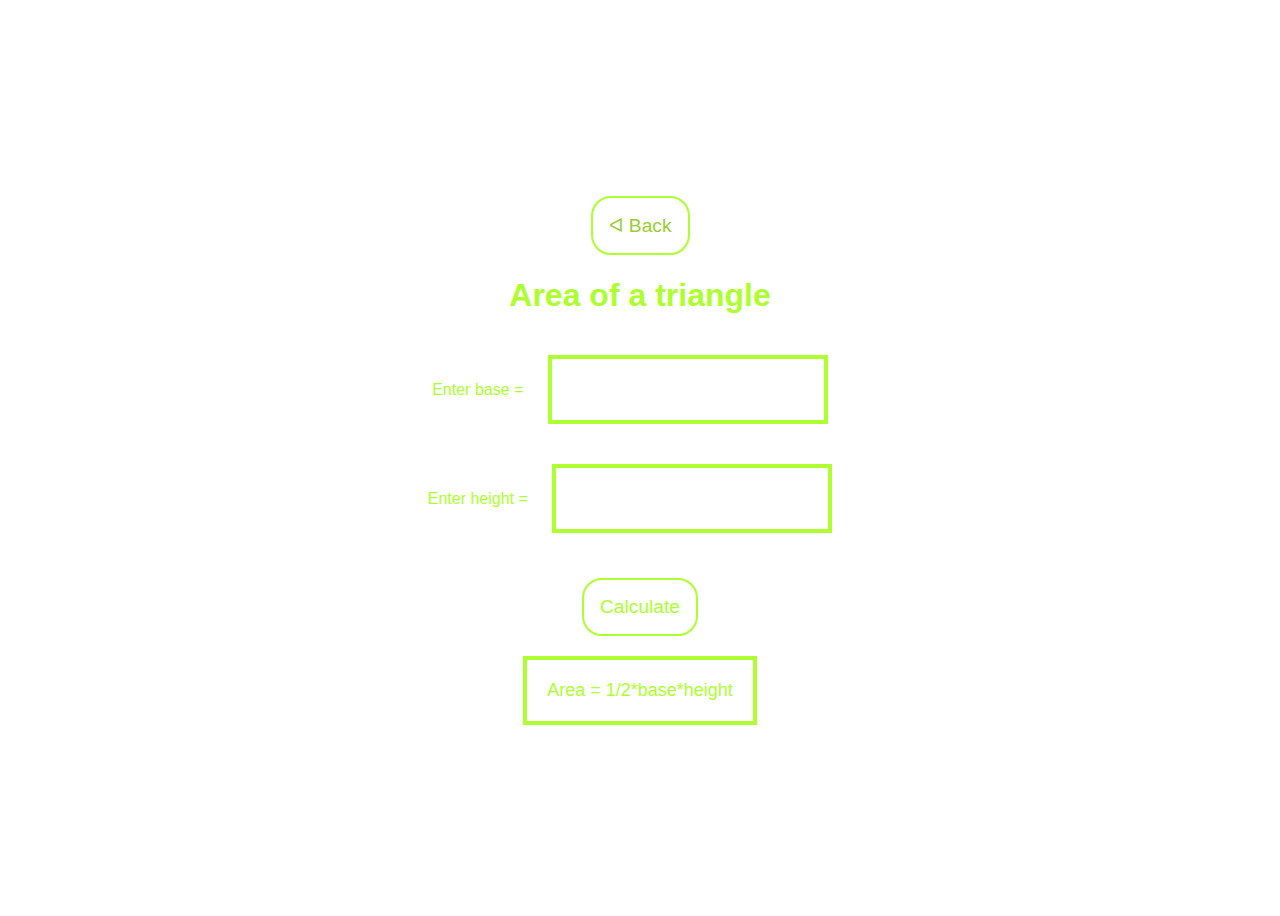
<file: area.html>
<!DOCTYPE html>
<html lang="en">

<head>
    <meta charset="UTF-8">
    <meta http-equiv="X-UA-Compatible" content="IE=edge">
    <meta name="viewport" content="width=device-width, initial-scale=1.0">
    <style>
        body{
            display: block;
            text-align: center;
            color: greenyellow;
            background-image: url('https://backiee.com/static/wpdb/wallpapers/1000x563/270615.jpg');
       
            }
            .sides{
                margin: 0 auto;
                max-width: 500px;
                min-height: 100vh;
                font-family: sans-serif;
                text-align: center;
                display: flex;
                justify-content: center;
                align-items: center;
                flex-direction: column;
                }
            button{
                display: block;
                margin-top: 25px;
                color: greenyellow;
                border: 2px solid ;
                padding: 16px;
                border-radius: 20px;
                background-color: transparent;
                cursor: pointer;
                font-size: larger;
                }
            a{
                text-decoration: none;
                color: yellowgreen;
            }
            input,#output{
                padding: 20px;
                margin: 20px;
                border: 4px solid greenyellow;
                font-size: large;
                background-color: transparent;
                color: greenyellow;
            }
            </style>
    <title>Area of Triangle</title>
</head>

<body>
   <div class="sides">
        <button><a href="index.html">ᐊ Back </a></button>
        <h1>Area of a triangle</h1>
        <label for="base"> Enter base = <input type="number" name="" id="base"></label>
        <label for="height">Enter height = <input type="number" name="" id="height"></label>
        <button id="calculate-button">Calculate</button>
        <div id="output" disabled>Area = 1/2*base*height</div>
    </div>


    


    <script src="./area.js"></script>
</body>

</html>
</file>
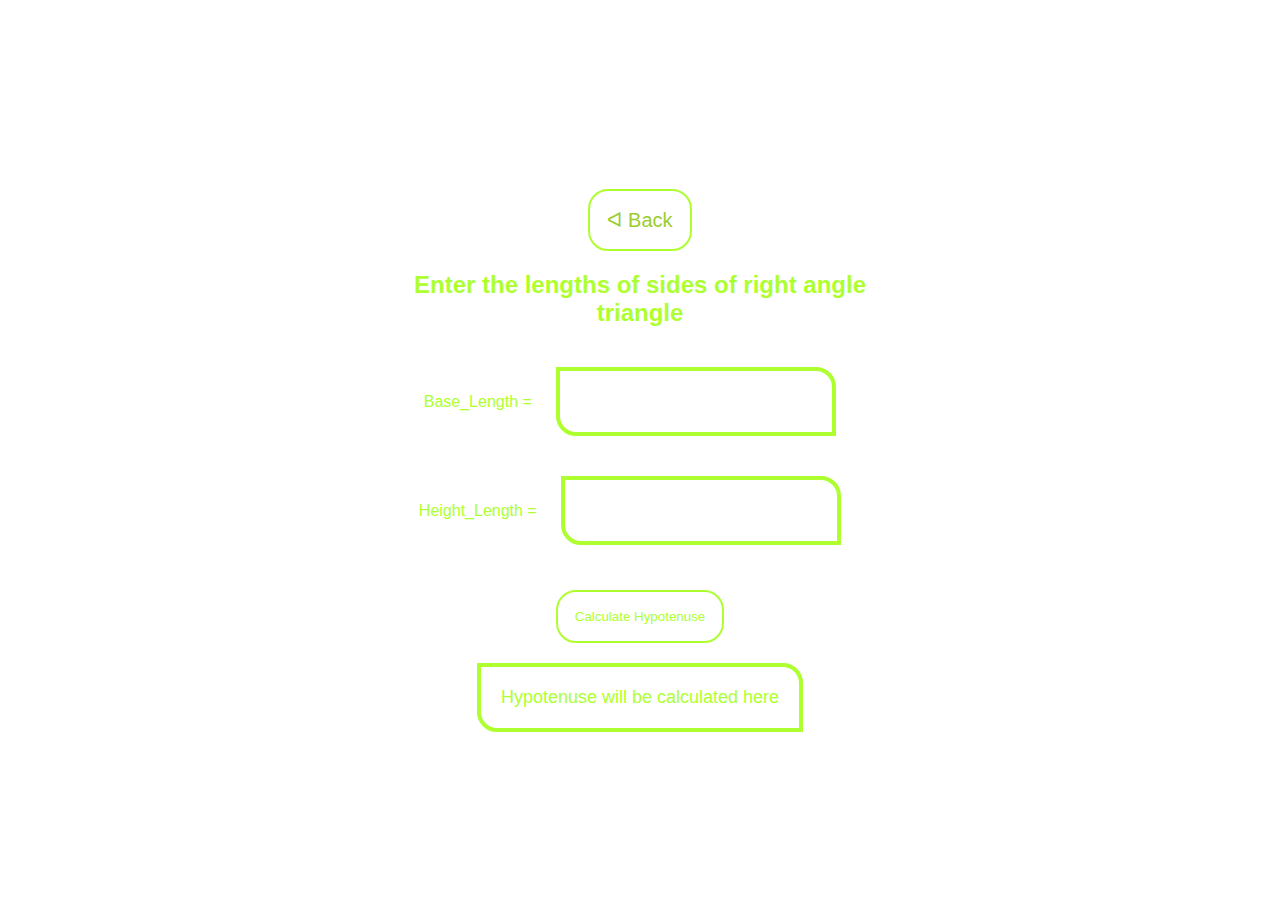
<file: hypotenuse.html>
<!DOCTYPE html>
<html lang="en">
<head>
    <meta charset="UTF-8">
    <meta http-equiv="X-UA-Compatible" content="IE=edge">
    <meta name="viewport" content="width=device-width, initial-scale=1.0">
    <style>
        body{
            display: block;
            text-align: center;
            color: greenyellow;
            background-image: url('https://backiee.com/static/wpdb/wallpapers/1000x563/270615.jpg');
            }
        button{
            display: block;
            margin-top: 25px;
            color: greenyellow;
            border: 2px solid ;
            padding: 17px;
            border-radius: 20px;
            background-color: transparent;
            cursor: pointer;
            }
            .container{
                margin: 0 auto;
                max-width: 500px;
                min-height: 100vh;
                font-family: sans-serif;
                text-align: center;
                display: flex;
                justify-content: center;
                align-items: center;
                flex-direction: column;
                }
            a{
                text-decoration: none;
                color: yellowgreen;
                font-size: 20px;
            }
            input,#output{
                padding: 20px;
                margin: 20px;
                border: 4px solid greenyellow;
                font-size: large;
                background-color: transparent;
                color: greenyellow;
                border-radius: 0px 20px 0px 20px;
             }
    </style>
    <title>Hypotenuse</title>
</head>
<body> 
    <div class="container">
    <button><a href="index.html">ᐊ Back </a></button>
    <h2>Enter the lengths of sides of right angle triangle</h2>
    <label for="">Base_Length = <input type="number" class="side-input"/> </label>
    
    <label for="">Height_Length =  <input type="number" class="side-input"/></label>
   
    <button id="hypotenuse-btn">Calculate Hypotenuse</button>
    <div id="output">Hypotenuse will be calculated here</div>
    </div>
    <script src="hypotenuse.js"></script>
</body>
</html>
</file>
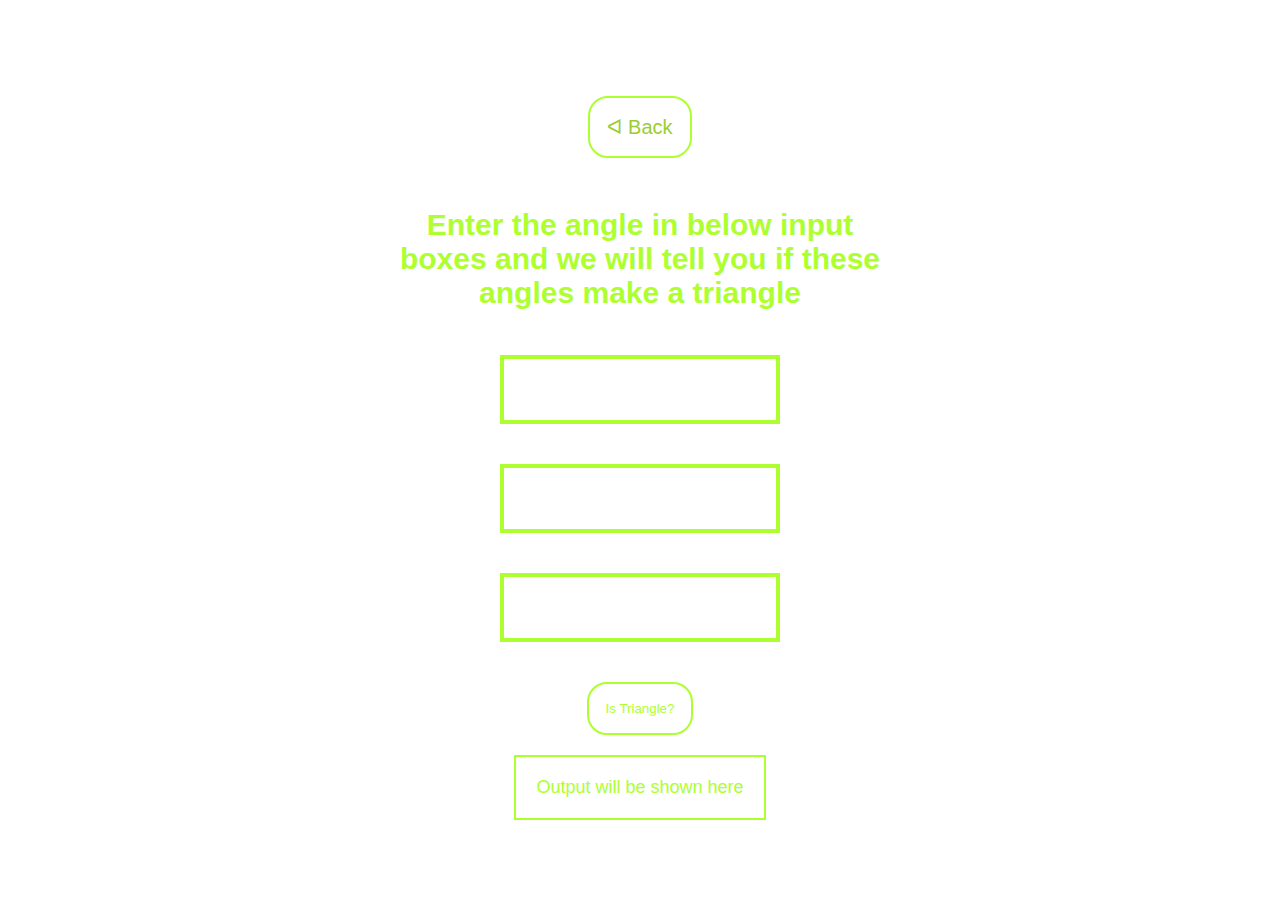
<file: isTriangle.html>
<!DOCTYPE html>
<html lang="en">
<head>
    <meta charset="UTF-8">
    <meta http-equiv="X-UA-Compatible" content="IE=edge">
    <meta name="viewport" content="width=device-width, initial-scale=1.0">
    <style>
        body{
    display: block;
    text-align: center;
    color: greenyellow;
    background-image: url('https://backiee.com/static/wpdb/wallpapers/1000x563/270615.jpg');
}
.container{
    margin: 0 auto;
    max-width: 500px;
    min-height: 100vh;
    font-family: sans-serif;
    text-align: center;
    display: flex;
    justify-content: center;
    align-items: center;
    flex-direction: column;
}
button{
    display: block;
    margin-top: 20px;
    color: greenyellow;
    border: 2px solid ;
    padding: 17px;
    border-radius: 20px;
    background-color: transparent;
    cursor: pointer;
}
a{
    text-decoration: none;
    color: yellowgreen;
    font-size: 20px;
}

h2{
    margin-top: 50px;
    font-size: 30px;
}
input,#output{
    padding: 20px;
    margin: 20px;
    border: 4px solid greenyellow;
    font-size: large;
    background-color: transparent;
    color: greenyellow;

}
#output{
    border: 2px solid greenyellow;
}
    </style>
    <title>Is Triangle?</title>
</head>
<body>
   
    <div class="container">
      
           <button><a href="index.html">ᐊ Back </a></button> 
        
    <h2>Enter the angle in below input boxes and we will tell you if these angles make a triangle</h2>
    <!-- <label for="angle1">Angle 1</label> -->
    <input type="number" class="angle-input" required/>
    <!-- <label for="angle2">Angle 2</label> -->
    <input type="number" class="angle-input"required/>
    <!-- <label for="angle3">Angle 3</label> -->
    <input type="number" class="angle-input required"/>
    <button id="is-triangle-btn">Is Triangle?</button>
    <div id="output">Output will be shown here</div>
</div>
    <script src="is-triangle.js"></script>
</body>
</html>
</file>
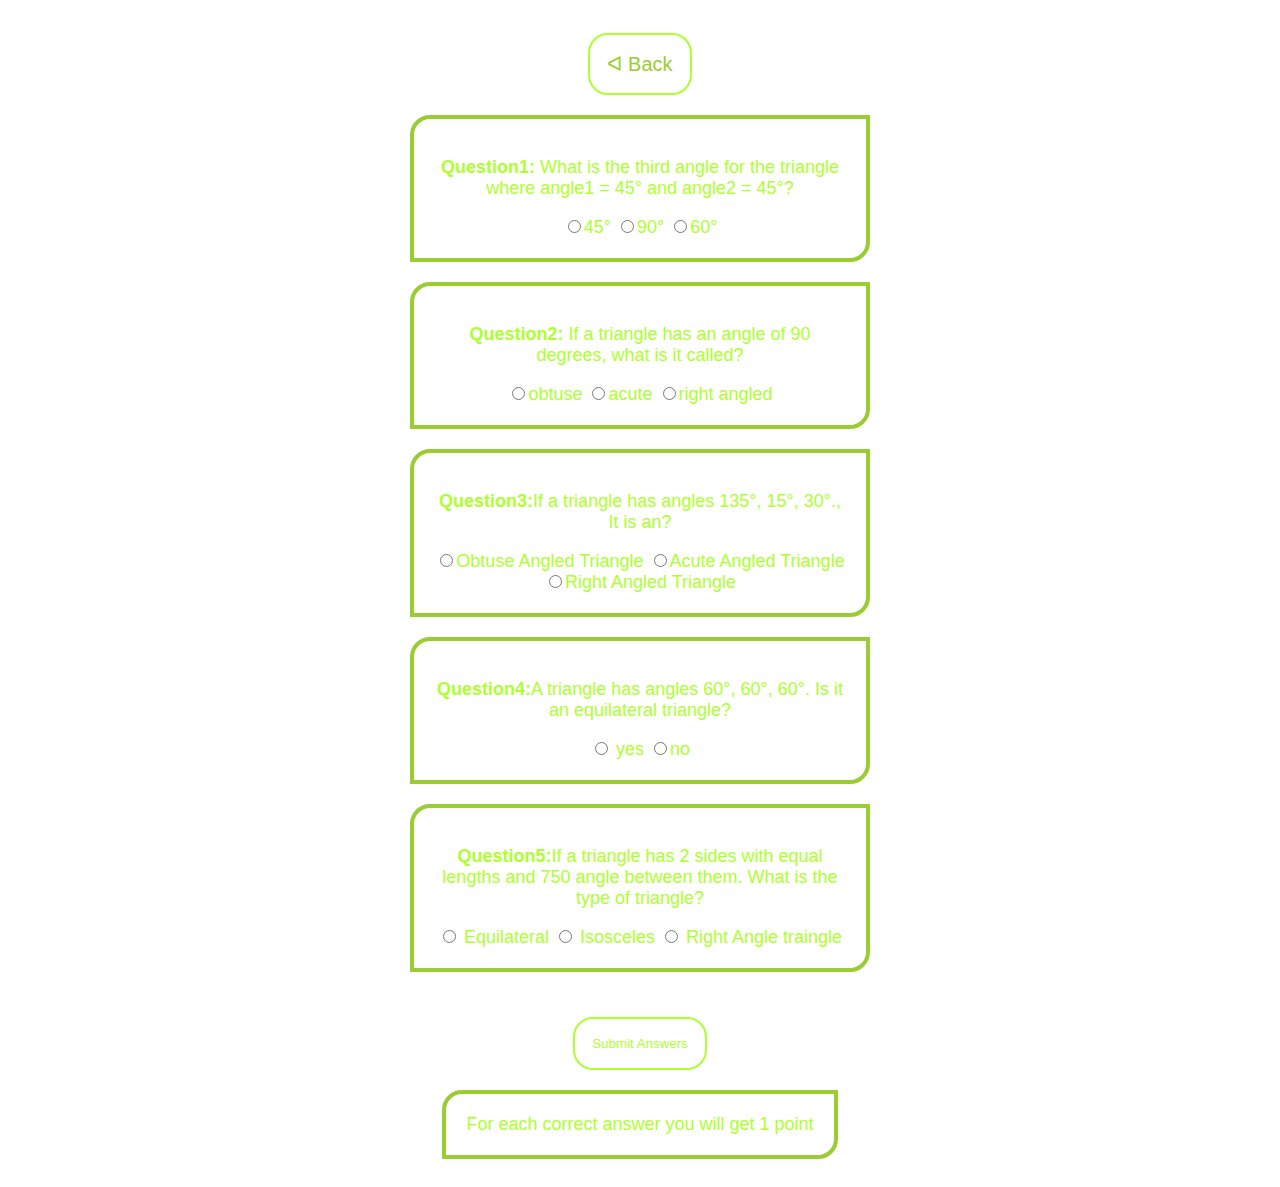
<file: quiz.html>
<!DOCTYPE html>
<html lang="en">
<head>
    <meta charset="UTF-8">
    <meta http-equiv="X-UA-Compatible" content="IE=edge">
    <meta name="viewport" content="width=device-width, initial-scale=1.0">
<style>
            body{
    display: block;
    text-align: center;
    color: greenyellow;
    background-image: url('https://backiee.com/static/wpdb/wallpapers/1000x563/270615.jpg');
}
.container{
    margin: 0 auto;
    max-width: 500px;
    min-height: 100vh;
    font-family: sans-serif;
    text-align: center;
    display: flex;
    justify-content: center;
    align-items: center;
    flex-direction: column;
}
button{
    display: block;
    margin-top: 25px;
    color: greenyellow;
    border: 2px solid ;
    padding: 17px;
    border-radius: 20px;
    background-color: transparent;
    cursor: pointer;
}
a{
    text-decoration: none;
    color: yellowgreen;
    font-size: 20px;
}
.question-container,#output{
    padding: 20px;
    margin: 20px;
    border: 4px solid yellowgreen;
    font-size: large;
    border-radius: 20px 0px 20px 0px;
}
</style>

    <title>Triangle Quiz</title>
</head>
<body>
    <div class="container">
    <button><a href="index.html">ᐊ Back </a></button>
   <form class="quiz-form"> 
       <div class="question-container">
        
   <p><strong>Question1:</strong> What is the third angle for the triangle where angle1 = 45° and angle2 = 45°?</p>
   <label><input type="radio" name="questions1"value="45°">45°</label>
   <label><input type="radio" name="questions1"  value="90°" >90°</label>
   <label><input type="radio" name="questions1"value="60°" >60°</label>
   </div>
   <div class="question-container">
    <p><strong>Question2:</strong> If a triangle has an angle of 90 degrees, what is it called?</p>
    <label><input type="radio" name="questions2"  value="obtuse">obtuse</label>
    <label><input type="radio" name="questions2" value="acute" >acute</label>
    <label><input type="radio" name="questions2" value="right angled" >right angled</label>
</div>
<div class="question-container">
    <p><strong>Question3:</strong>If a triangle has angles 135°, 15°, 30°., It is an?</p>
    <label><input type="radio" name="questions3"  value="obtuse">Obtuse Angled Triangle</label>
    <label><input type="radio" name="questions3" value="acute" >Acute Angled Triangle</label>
    <label><input type="radio" name="questions3" value="right angled" >Right Angled Triangle</label>
</div>
<div class="question-container">
    <p><strong>Question4:</strong>A triangle has angles 60°, 60°, 60°. Is it an equilateral triangle?</p>
      <label><input type="radio" required="required" value="yes" name="question4"/> yes</label>
      <label><input type="radio" required="required" value="no" name="question4"/>no</label>
</div>
<div class="question-container">
    <p><strong>Question5:</strong>If a triangle has 2 sides with equal lengths and 750 angle between
        them. What is the type of triangle?</p>
      <label><input
          type="radio" required="required" value="Equilateral" name="question6"/> Equilateral</label>
      <label><input type="radio" required="required" value="Isosceles" name="question6"/> Isosceles</label>
      <label><input type="radio" required="required" value="Right Angle traingle" name="question6"/>
        Right Angle traingle</label> 
</div>

</form>
<button id="submit-answer-btn">Submit Answers</button>
<div id="output">For each correct answer you will get 1 point</div>
</div>

<script src="quiz.js"></script> 
</body>
</html>
</file>
